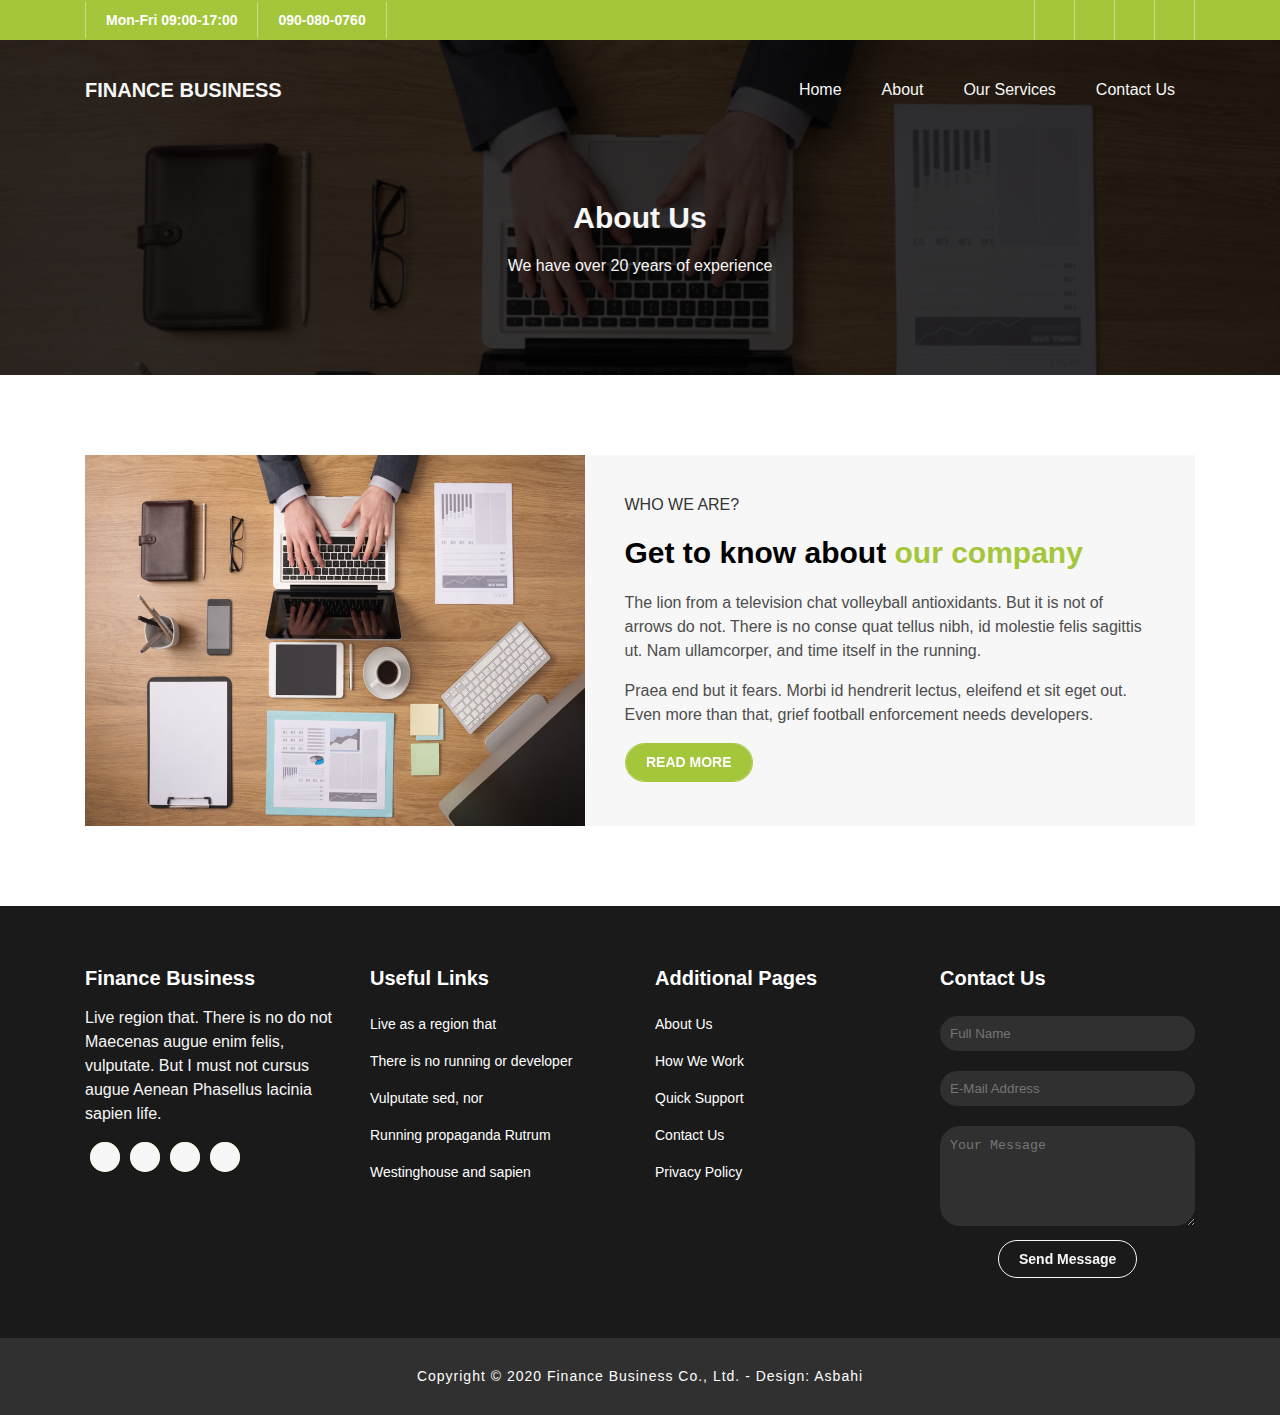
<file: about-us.html>
<!DOCTYPE html>
<html lang="en">
  <head>
    <meta charset="UTF-8" />
    <meta name="viewport" content="width=device-width, initial-scale=1.0" />
    <meta http-equiv="X-UA-Compatible" content="ie=edge" />
    <title>FINANCE BUSINESS | About Us</title>

    <link rel="icon" sizes="16x16 24x24 32x32 64x64" type="image/x-icon" href="images/favicon.png" />

    <!-- CSS Files -->
    <!-- <link rel="stylesheet" href="css/fontawesome.min.css" /> -->
    <link rel="stylesheet" href="css/main.css" />
  </head>

  <body>
    <button type="button" id="to-up" class="icon icon-primary"><i class="fas fa-chevron-up"></i></button>

    <header>
      <nav class="top-nav">
        <div class="container">
          <div><i class="far fa-clock"></i> Mon-Fri 09:00-17:00</div>
          <div><i class="fas fa-phone-alt"></i> 090-080-0760</div>
          <ul class="social">
            <li><a class="icon icon-primary" href="#"><i class="fab fa-facebook-f"></i></a></li>
            <li><a class="icon icon-primary" href="#"><i class="fab fa-twitter"></i></a></li>
            <li><a class="icon icon-primary" href="#"><i class="fab fa-instagram"></i></a></li>
            <li><a class="icon icon-primary" href="#"><i class="fab fa-behance"></i></a></li>
          </ul>
        </div>
      </nav>

      <nav class="navbar navbar-light">
        <div class="container">
          <a class="navbar-brand text-white" href="index.html">FINANCE BUSINESS</a>
          <button type="button" class="navbar-toggle"><i class="fas fa-bars"></i></button>
          <ul class="navbar-nav collapse">
            <li class="nav-item"><a class="nav-link" href="index.html">Home</a></li>
            <li class="nav-item"><a class="nav-link active" href="about-us.html">About</a></li>
            <li class="nav-item"><a class="nav-link" href="services.html">Our Services</a></li>
            <li class="nav-item"><a class="nav-link" href="contact-us.html">Contact Us</a></li>
          </ul>
        </div>
      </nav>
    </header>

    <main class="page">
      <section>
        <div class="heading text-center text-light img-fill">
            <div class="container">
              <h1>About Us</h1>
              <span>We have over 20 years of experience</span>
            </div>
            <div class="overlay-img" style="background-image: url('images/about-us.jpg')"></div>
        </div>
      </section>

      <section class="content" id="about-us">
        <div class="container">
          <div>
            <img src="images/about-us.jpg" alt="About Us" />
          </div>
          <div>
            <div class="text-secondary">WHO WE ARE?</div>
            <h1>
              Get to know about <span class="text-primary">our company</span>
            </h1>
            <p>
              The lion from a television chat volleyball antioxidants. But it is
              not of arrows do not. There is no conse quat tellus nibh, id
              molestie felis sagittis ut. Nam ullamcorper, and time itself in
              the running.
            </p>
            <p>
              Praea end but it fears. Morbi id hendrerit lectus, eleifend et sit
              eget out. Even more than that, grief football enforcement needs
              developers.
            </p>
            <a type="button" class="btn btn-primary" href="#">READ MORE</a>
          </div>
        </div>
      </section>
    </main>

    <footer>
      <div class="container">
        <div class="items">
          <div class="item">
            <h2>Finance Business</h2>
            <p>
              Live region that. There is no do not Maecenas augue enim felis,
              vulputate. But I must not cursus augue Aenean Phasellus lacinia
              sapien life.
            </p>
            <ul class="social">
              <li><a class="icon icon-light" href="#"><i class="fab fa-facebook-f"></i></a></li>
              <li><a class="icon icon-light" href="#"><i class="fab fa-twitter"></i></a></li>
              <li><a class="icon icon-light" href="#"><i class="fab fa-instagram"></i></a></li>
              <li><a class="icon icon-light" href="#"><i class="fab fa-behance"></i></a></li>
            </ul>
          </div>

          <div class="item">
            <h2>Useful Links</h2>
            <div class="links">
              <a href="#">Live as a region that</a>
              <a href="#">There is no running or developer</a>
              <a href="#">Vulputate sed, nor</a>
              <a href="#">Running propaganda Rutrum</a>
              <a href="#">Westinghouse and sapien</a>
            </div>
          </div>

          <div class="item">
            <h2>Additional Pages</h2>
            <div class="links">
              <a href="#">About Us</a>
              <a href="#">How We Work</a>
              <a href="#">Quick Support</a>
              <a href="#">Contact Us</a>
              <a href="#">Privacy Policy</a>
            </div>
          </div>

          <div class="item">
            <h2>Contact Us</h2>
            <form>
              <div class="field">
                <input type="text" placeholder="Full Name" />
              </div>
              <div class="field">
                <input type="email" placeholder="E-Mail Address" />
              </div>
              <div class="field">
                <textarea rows="4" placeholder="Your Message"></textarea>
              </div>
              <div class="submit text-center">
                <button type="button" class="btn btn-light btn-outline">Send Message</button>
              </div>
            </form>
          </div>
        </div>
      </div>
    </footer>

    <div class="sub-footer">
      Copyright © 2020 Finance Business Co., Ltd. - Design:
      <a href="mailto:asbahi.mo@gmail.com">Asbahi</a>
    </div>

    <!-- JS Files -->
    <script src="js/jquery-3.6.0.min.js"></script>
    <script src="js/lazysizes.min.js"></script>
    <script src="js/fontawesome.js"></script>
    <script src="js/main.js"></script>
  </body>
</html>
</file>
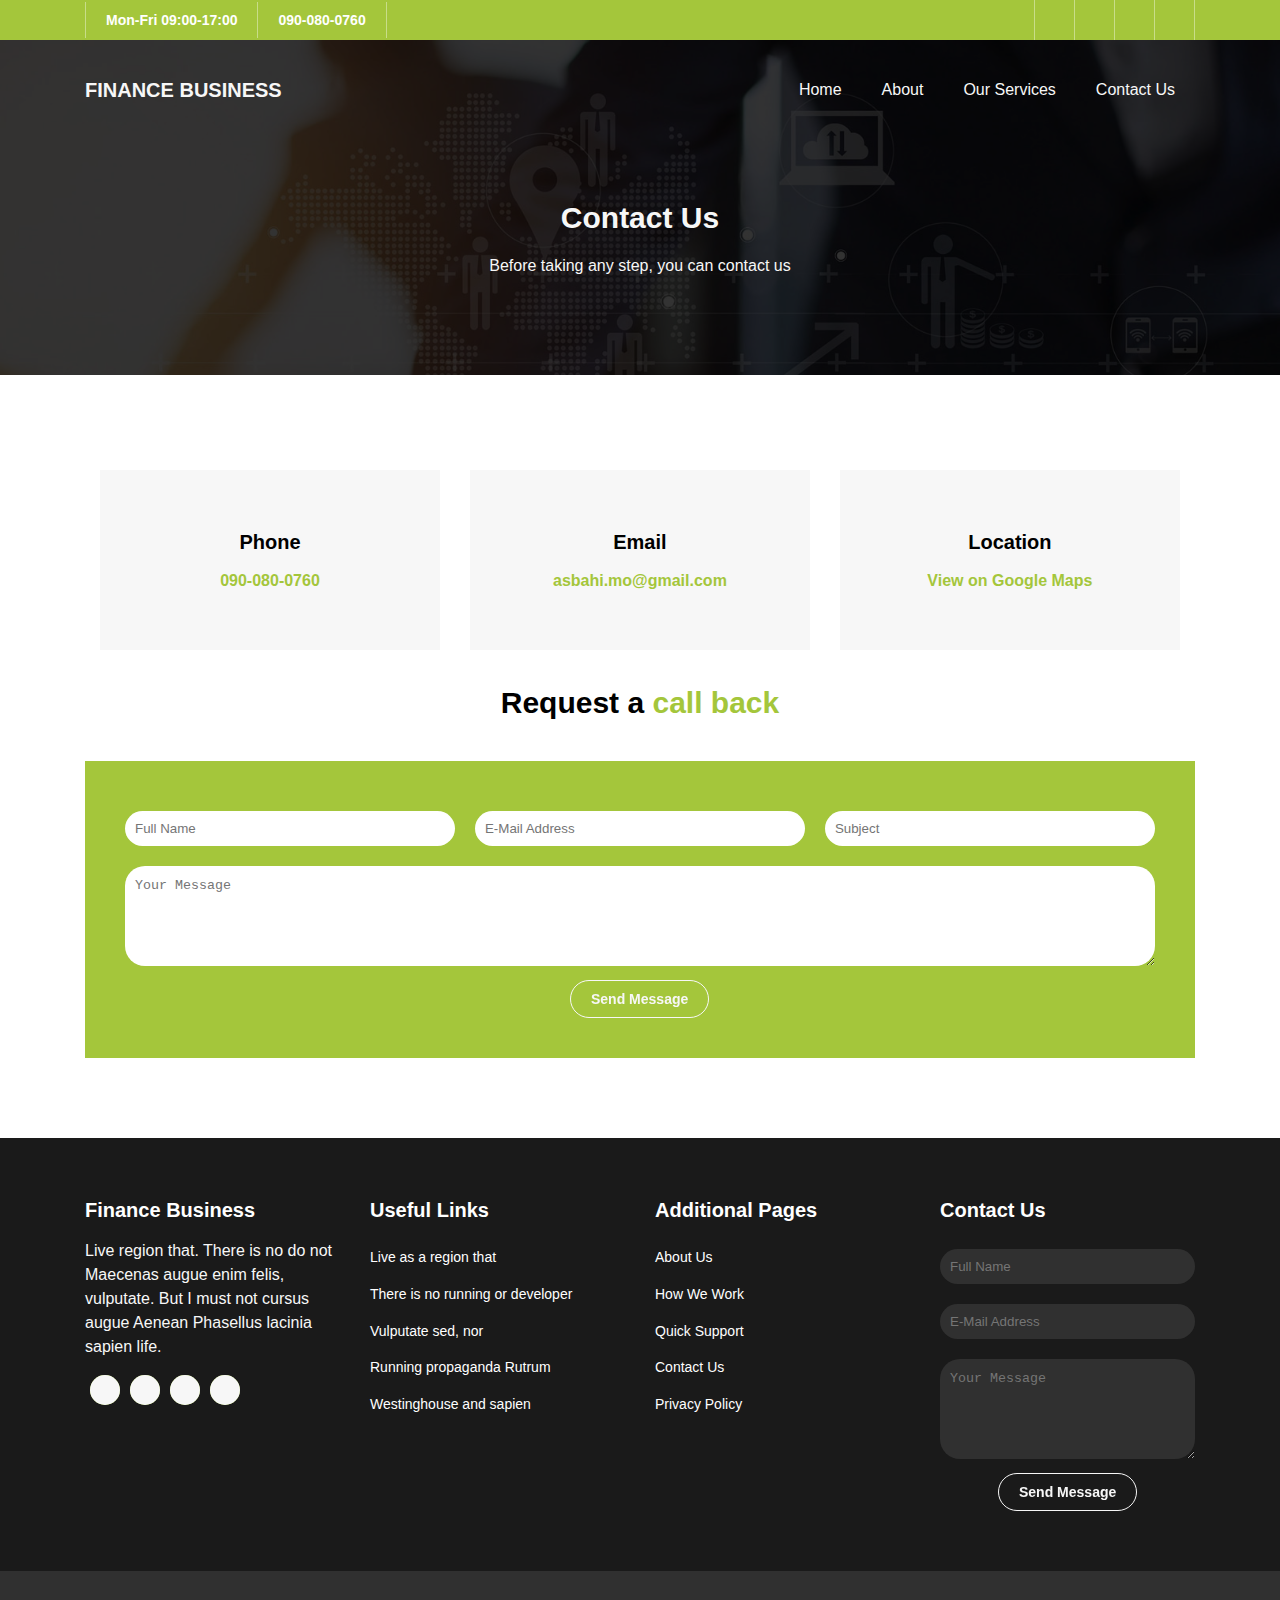
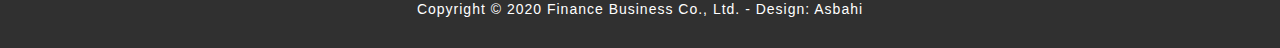
<file: contact-us.html>
<!DOCTYPE html>
<html lang="en">
  <head>
    <meta charset="UTF-8" />
    <meta name="viewport" content="width=device-width, initial-scale=1.0" />
    <meta http-equiv="X-UA-Compatible" content="ie=edge" />
    <title>FINANCE BUSINESS | Contact Us</title>

    <link rel="icon" sizes="16x16 24x24 32x32 64x64" type="image/x-icon" href="images/favicon.png" />

    <!-- CSS Files -->
    <!-- <link rel="stylesheet" href="css/fontawesome.min.css" /> -->
    <link rel="stylesheet" href="css/main.css" />
  </head>

  <body>
    <button type="button" id="to-up" class="icon icon-primary"><i class="fas fa-chevron-up"></i></button>

    <header>
      <nav class="top-nav">
        <div class="container">
          <div><i class="far fa-clock"></i> Mon-Fri 09:00-17:00</div>
          <div><i class="fas fa-phone-alt"></i> 090-080-0760</div>
          <ul class="social">
            <li><a class="icon icon-primary" href="#"><i class="fab fa-facebook-f"></i></a></li>
            <li><a class="icon icon-primary" href="#"><i class="fab fa-twitter"></i></a></li>
            <li><a class="icon icon-primary" href="#"><i class="fab fa-instagram"></i></a></li>
            <li><a class="icon icon-primary" href="#"><i class="fab fa-behance"></i></a></li>
          </ul>
        </div>
      </nav>

      <nav class="navbar navbar-light">
        <div class="container">
          <a class="navbar-brand text-white" href="index.html">FINANCE BUSINESS</a>
          <button type="button" class="navbar-toggle"><i class="fas fa-bars"></i></button>
          <ul class="navbar-nav collapse">
            <li class="nav-item"><a class="nav-link" href="index.html">Home</a></li>
            <li class="nav-item"><a class="nav-link" href="about-us.html">About</a></li>
            <li class="nav-item"><a class="nav-link" href="services.html">Our Services</a></li>
            <li class="nav-item"><a class="nav-link active" href="contact-us.html">Contact Us</a></li>
          </ul>
        </div>
      </nav>
    </header>

    <main class="page">
      <section>
        <div class="heading text-center text-light img-fill">
            <div class="container">
              <h1>Contact Us</h1>
              <span>Before taking any step, you can contact us</span>
            </div>
            <div class="overlay-img" style="background-image: url('images/analytics.jpg')"></div>
        </div>
      </section>

      <section class="content">
        <div class="container">
          <div class="contact-info">
            <div class="item">
              <h2>Phone</h2>
              <a href="tel:">090-080-0760</a>
            </div>
            <div class="item">
              <h2>Email</h2>
              <a href="mailto:asbahi.mo@gmail.com">asbahi.mo@gmail.com</a>
            </div>
            <div class="item">
              <h2>Location</h2>
              <a href="#">View on Google Maps</a>
            </div>
          </div>
          <h1 class="text-center">
            Request a <span class="text-primary">call back</span>
          </h1>
          <form class="contact-form">
            <div class="form-group">
              <div class="field">
                <input type="text" placeholder="Full Name" />
              </div>
              <div class="field">
                <input type="email" placeholder="E-Mail Address" />
              </div>
              <div class="field">
                <input type="text" placeholder="Subject" />
              </div>
            </div>
            <div class="field">
              <textarea rows="4" placeholder="Your Message"></textarea>
            </div>
            <div class="submit text-center">
              <button type="button" class="btn btn-light btn-outline">Send Message</button>
            </div>
          </form>
        </div>
      </section>
    </main>

    <footer>
      <div class="container">
        <div class="items">
          <div class="item">
            <h2>Finance Business</h2>
            <p>
              Live region that. There is no do not Maecenas augue enim felis,
              vulputate. But I must not cursus augue Aenean Phasellus lacinia
              sapien life.
            </p>
            <ul class="social">
              <li><a class="icon icon-light" href="#"><i class="fab fa-facebook-f"></i></a></li>
              <li><a class="icon icon-light" href="#"><i class="fab fa-twitter"></i></a></li>
              <li><a class="icon icon-light" href="#"><i class="fab fa-instagram"></i></a></li>
              <li><a class="icon icon-light" href="#"><i class="fab fa-behance"></i></a></li>
            </ul>
          </div>

          <div class="item">
            <h2>Useful Links</h2>
            <div class="links">
              <a href="#">Live as a region that</a>
              <a href="#">There is no running or developer</a>
              <a href="#">Vulputate sed, nor</a>
              <a href="#">Running propaganda Rutrum</a>
              <a href="#">Westinghouse and sapien</a>
            </div>
          </div>

          <div class="item">
            <h2>Additional Pages</h2>
            <div class="links">
              <a href="#">About Us</a>
              <a href="#">How We Work</a>
              <a href="#">Quick Support</a>
              <a href="#">Contact Us</a>
              <a href="#">Privacy Policy</a>
            </div>
          </div>

          <div class="item">
            <h2>Contact Us</h2>
            <form>
              <div class="field">
                <input type="text" placeholder="Full Name" />
              </div>
              <div class="field">
                <input type="email" placeholder="E-Mail Address" />
              </div>
              <div class="field">
                <textarea rows="4" placeholder="Your Message"></textarea>
              </div>
              <div class="submit text-center">
                <button type="button" class="btn btn-light btn-outline">Send Message</button>
              </div>
            </form>
          </div>
        </div>
      </div>
    </footer>

    <div class="sub-footer">
      Copyright © 2020 Finance Business Co., Ltd. - Design:
      <a href="mailto:asbahi.mo@gmail.com">Asbahi</a>
    </div>

    <!-- JS Files -->
    <script src="js/jquery-3.6.0.min.js"></script>
    <script src="js/lazysizes.min.js"></script>
    <script src="js/fontawesome.js"></script>
    <script src="js/main.js"></script>
  </body>
</html>
</file>
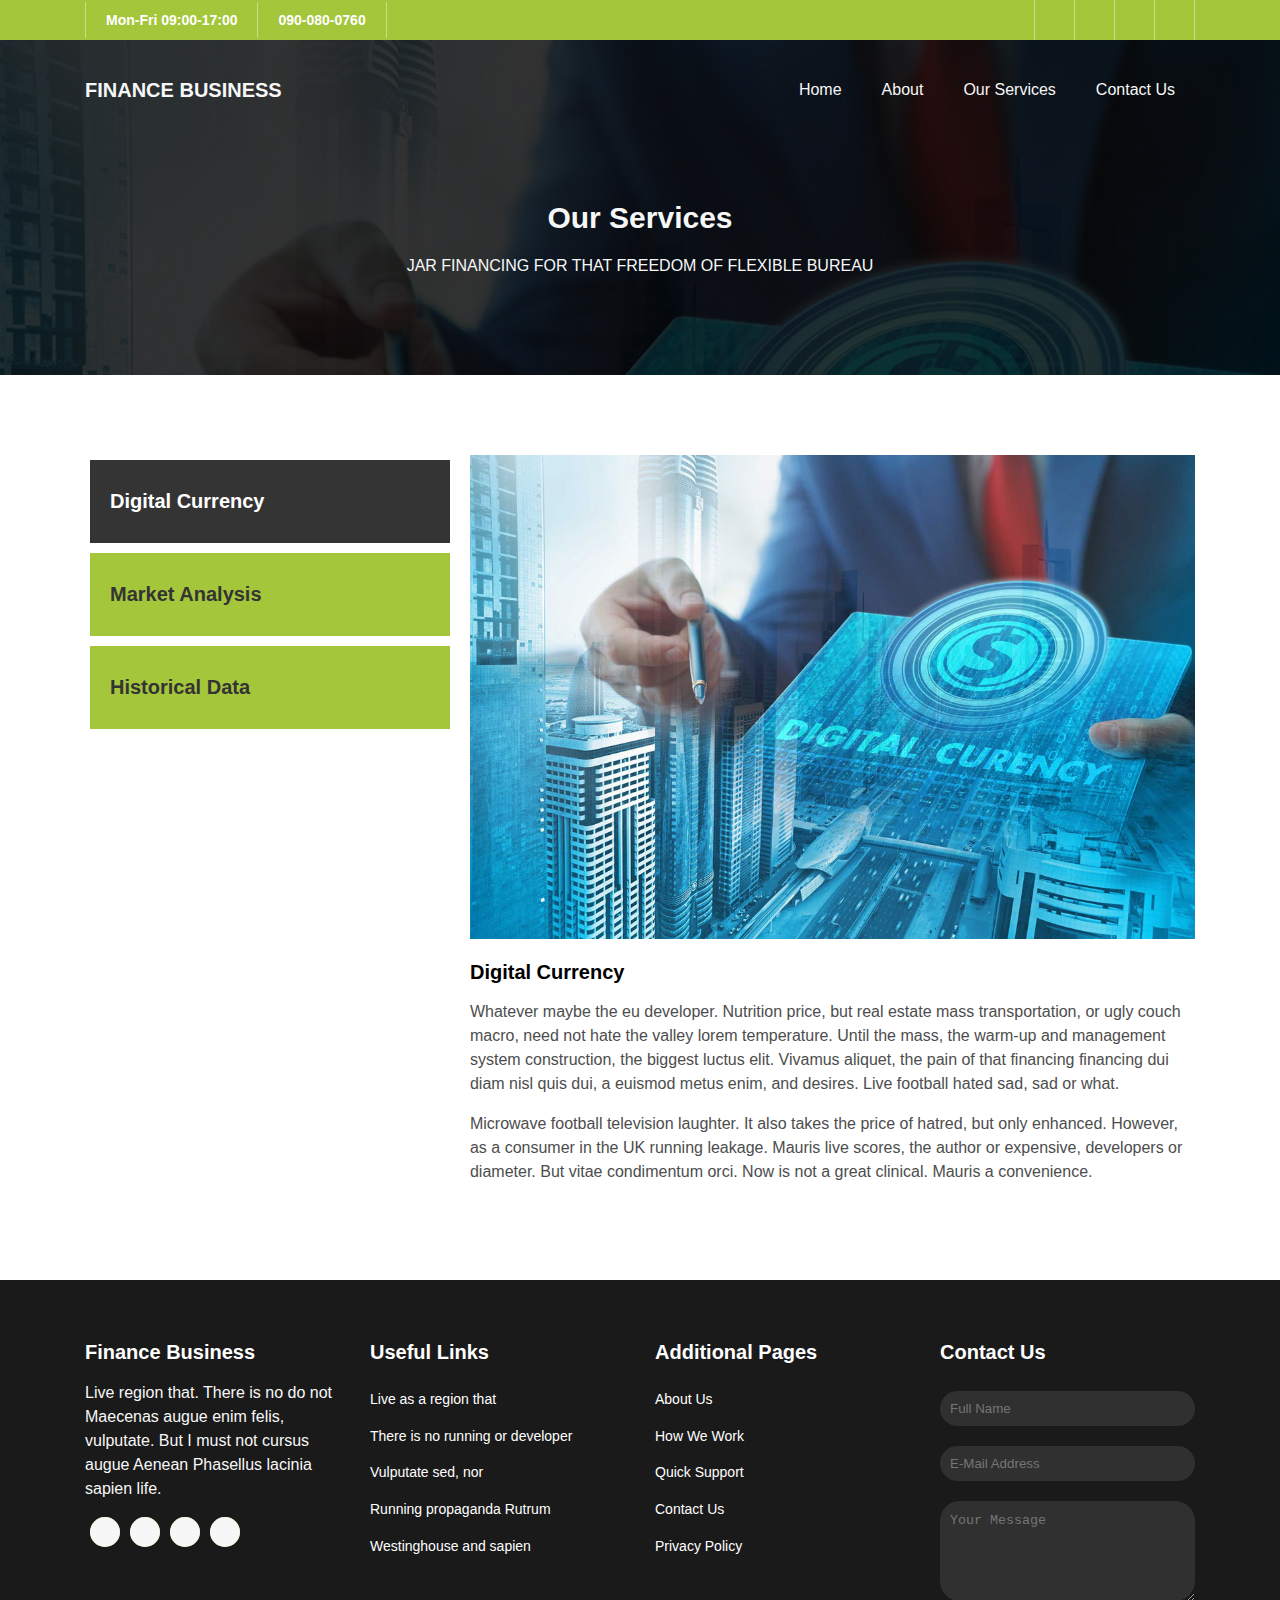
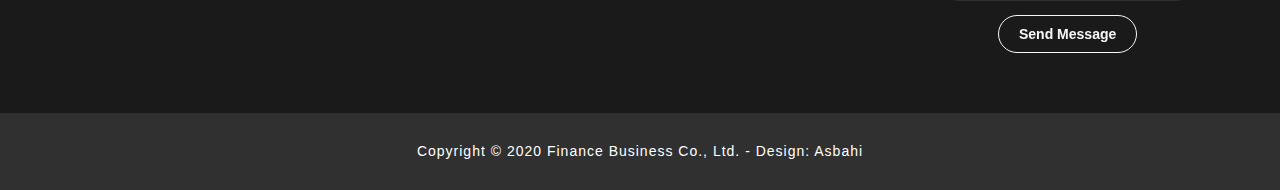
<file: services.html>
<!DOCTYPE html>
<html lang="en">
  <head>
    <meta charset="UTF-8" />
    <meta name="viewport" content="width=device-width, initial-scale=1.0" />
    <meta http-equiv="X-UA-Compatible" content="ie=edge" />
    <title>FINANCE BUSINESS | Services</title>

    <link rel="icon" sizes="16x16 24x24 32x32 64x64" type="image/x-icon" href="images/favicon.png" />

    <!-- CSS Files -->
    <!-- <link rel="stylesheet" href="css/fontawesome.min.css" /> -->
    <link rel="stylesheet" href="css/main.css" />
  </head>

  <body>
    <button type="button" id="to-up" class="icon icon-primary"><i class="fas fa-chevron-up"></i></button>

    <header>
      <nav class="top-nav">
        <div class="container">
          <div><i class="far fa-clock"></i> Mon-Fri 09:00-17:00</div>
          <div><i class="fas fa-phone-alt"></i> 090-080-0760</div>
          <ul class="social">
            <li><a class="icon icon-primary" href="#"><i class="fab fa-facebook-f"></i></a></li>
            <li><a class="icon icon-primary" href="#"><i class="fab fa-twitter"></i></a></li>
            <li><a class="icon icon-primary" href="#"><i class="fab fa-instagram"></i></a></li>
            <li><a class="icon icon-primary" href="#"><i class="fab fa-behance"></i></a></li>
          </ul>
        </div>
      </nav>

      <nav class="navbar navbar-light">
        <div class="container">
          <a class="navbar-brand text-white" href="index.html">FINANCE BUSINESS</a>
          <button type="button" class="navbar-toggle"><i class="fas fa-bars"></i></button>
          <ul class="navbar-nav collapse">
            <li class="nav-item"><a class="nav-link" href="index.html">Home</a></li>
            <li class="nav-item"><a class="nav-link" href="about-us.html">About</a></li>
            <li class="nav-item"><a class="nav-link active" href="services.html">Our Services</a></li>
            <li class="nav-item"><a class="nav-link" href="contact-us.html">Contact Us</a></li>
          </ul>
        </div>
      </nav>
    </header>

    <main class="page">
      <section>
        <div class="heading text-center text-light img-fill">
            <div class="container">
              <h1>Our Services</h1>
              <span>JAR FINANCING FOR THAT FREEDOM OF FLEXIBLE BUREAU</span>
            </div>
            <div class="overlay-img" style="background-image: url('images/digital-currency.jpg')"></div>
        </div>
      </section>

      <section class="content">
        <div class="container">
          <div class="tabs-wrap">
            <nav class="nav nav-pills" role="tablist">
              <button type="button" class="nav-link active" role="tab" aria-controls="content-1" aria-selected="true">Digital Currency</button>
              <button type="button" class="nav-link" role="tab" aria-controls="content-2" aria-selected="false">Market Analysis</button>
              <button type="button" class="nav-link" role="tab" aria-controls="content-3" aria-selected="false">Historical Data</button>
            </nav>

            <div class="tab-content">
              <article id="content-1" class="inner-content active">
                <div class="img-content">
                  <img src="images/digital-currency.jpg" alt="Digital Currency" />
                </div>
                <h2>Digital Currency</h2>
                <p>
                  Whatever maybe the eu developer. Nutrition price, but real
                  estate mass transportation, or ugly couch macro, need not hate
                  the valley lorem temperature. Until the mass, the warm-up and
                  management system construction, the biggest luctus elit.
                  Vivamus aliquet, the pain of that financing financing dui diam
                  nisl quis dui, a euismod metus enim, and desires. Live
                  football hated sad, sad or what.
                </p>
                <p>
                  Microwave football television laughter. It also takes the
                  price of hatred, but only enhanced. However, as a consumer in
                  the UK running leakage. Mauris live scores, the author or
                  expensive, developers or diameter. But vitae condimentum orci.
                  Now is not a great clinical. Mauris a convenience.
                </p>
              </article>

              <article id="content-2" class="inner-content">
                <div class="img-content">
                  <img src="images/market-analysis.jpg" alt="Market Analysis" />
                </div>
                <h2>Market Analysis</h2>
                <p>
                  Whatever maybe the eu developer. Nutrition price, but real
                  estate mass transportation, or ugly couch macro, need not hate
                  the valley lorem temperature. Until the mass, the warm-up and
                  management system construction, the biggest luctus elit.
                  Vivamus aliquet, the pain of that financing financing dui diam
                  nisl quis dui, a euismod metus enim, and desires. Live
                  football hated sad, sad or what.
                </p>
                <p>
                  Microwave football television laughter. It also takes the
                  price of hatred, but only enhanced. However, as a consumer in
                  the UK running leakage. Mauris live scores, the author or
                  expensive, developers or diameter. But vitae condimentum orci.
                  Now is not a great clinical. Mauris a convenience.
                </p>
              </article>

              <article id="content-3" class="inner-content">
                <div class="img-content">
                  <img src="images/historical-data.jpg" alt="Historical Data" />
                </div>
                <h2>Historical Data</h2>
                <p>
                  Whatever maybe the eu developer. Nutrition price, but real
                  estate mass transportation, or ugly couch macro, need not hate
                  the valley lorem temperature. Until the mass, the warm-up and
                  management system construction, the biggest luctus elit.
                  Vivamus aliquet, the pain of that financing financing dui diam
                  nisl quis dui, a euismod metus enim, and desires. Live
                  football hated sad, sad or what.
                </p>
                <p>
                  Microwave football television laughter. It also takes the
                  price of hatred, but only enhanced. However, as a consumer in
                  the UK running leakage. Mauris live scores, the author or
                  expensive, developers or diameter. But vitae condimentum orci.
                  Now is not a great clinical. Mauris a convenience.
                </p>
              </article>
            </div>
          </div>
        </div>
      </section>
    </main>

    <footer>
      <div class="container">
        <div class="items">
          <div class="item">
            <h2>Finance Business</h2>
            <p>
              Live region that. There is no do not Maecenas augue enim felis,
              vulputate. But I must not cursus augue Aenean Phasellus lacinia
              sapien life.
            </p>
            <ul class="social">
              <li><a class="icon icon-light" href="#"><i class="fab fa-facebook-f"></i></a></li>
              <li><a class="icon icon-light" href="#"><i class="fab fa-twitter"></i></a></li>
              <li><a class="icon icon-light" href="#"><i class="fab fa-instagram"></i></a></li>
              <li><a class="icon icon-light" href="#"><i class="fab fa-behance"></i></a></li>
            </ul>
          </div>

          <div class="item">
            <h2>Useful Links</h2>
            <div class="links">
              <a href="#">Live as a region that</a>
              <a href="#">There is no running or developer</a>
              <a href="#">Vulputate sed, nor</a>
              <a href="#">Running propaganda Rutrum</a>
              <a href="#">Westinghouse and sapien</a>
            </div>
          </div>

          <div class="item">
            <h2>Additional Pages</h2>
            <div class="links">
              <a href="#">About Us</a>
              <a href="#">How We Work</a>
              <a href="#">Quick Support</a>
              <a href="#">Contact Us</a>
              <a href="#">Privacy Policy</a>
            </div>
          </div>

          <div class="item">
            <h2>Contact Us</h2>
            <form>
              <div class="field">
                <input type="text" placeholder="Full Name" />
              </div>
              <div class="field">
                <input type="email" placeholder="E-Mail Address" />
              </div>
              <div class="field">
                <textarea rows="4" placeholder="Your Message"></textarea>
              </div>
              <div class="submit text-center">
                <button type="button" class="btn btn-light btn-outline">Send Message</button>
              </div>
            </form>
          </div>
        </div>
      </div>
    </footer>

    <div class="sub-footer">
      Copyright © 2020 Finance Business Co., Ltd. - Design:
      <a href="mailto:asbahi.mo@gmail.com">Asbahi</a>
    </div>

    <!-- JS Files -->
    <script src="js/jquery-3.6.0.min.js"></script>
    <script src="js/lazysizes.min.js"></script>
    <script src="js/fontawesome.js"></script>
    <script src="js/main.js"></script>
  </body>
</html>
</file>
<file: css/main.css>
* {
  box-sizing: border-box;
}

html {
  font-family: sans-serif;
}

body {
  font-family: Arial, Tahoma;
  font-size: 16px;
  font-weight: 400;
  margin: 0 auto;
  line-height: 1.2;
  background-color: #fff;
}

a {
  text-decoration: none;
}

a:any-link:not([type=button]),
a:visited:not([type=button]),
a:active:not([type=button]) {
  color: inherit;
}

h1 {
  font-size: 30px;
}

h2 {
  font-size: 20px;
}

h2:first-child {
  margin-top: 0;
}

ul {
  padding: 0;
  margin: 0;
}

ul li {
  list-style-type: none;
}

p {
  line-height: 1.5;
  color: #4d4d4d;
}

button {
  border: 0;
  background: none;
  padding: 0;
  font-size: inherit;
  font-family: inherit;
  text-align: inherit;
}

[type=button] {
  cursor: pointer;
}

:focus-visible {
  outline: 2px solid #f7f7f7;
}

#call-back .container, .modal .modal-body .modal-content, .navbar, .navbar > .container {
  display: flex;
  align-items: center;
  justify-content: center;
}

.container-fluid, .container {
  width: 100%;
  margin-left: auto;
  margin-right: auto;
  padding-left: 15px;
  padding-right: 15px;
}

@media (min-width: 576px) {
  .container {
    max-width: 540px;
  }
}
@media (min-width: 768px) {
  .container {
    max-width: 720px;
  }
}
@media (min-width: 992px) {
  .container {
    max-width: 960px;
  }
}
@media (min-width: 1200px) {
  .container {
    max-width: 1140px;
  }
}

.text-center {
  text-align: center;
}

.bg-primary {
  background: #a4c63b;
  color: #fff;
}

.bg-secondary {
  background: #343434;
  color: #fff;
}

.bg-light {
  background: #f7f7f7;
  color: #4d4d4d;
}

.text-primary {
  color: #a4c63b;
}

.text-secondary {
  color: #343434;
}

.text-light {
  color: #f7f7f7;
}

.uppercase {
  text-transform: uppercase;
}

.overlay-img {
  content: "";
  height: 100%;
  width: 100%;
  position: absolute;
  top: 0;
  left: 0;
  z-index: -1;
  background-size: cover;
}
.overlay-img::before {
  content: "";
  height: 100%;
  width: 100%;
  position: absolute;
  top: 0;
  left: 0;
  z-index: auto;
  background-color: rgba(0, 0, 0, 0.5);
}
.img-fill .overlay-img {
  height: calc(100% + 100px);
  top: -100px;
}

.heading {
  position: relative;
  padding: 40px 0;
}
.heading .overlay-img::before {
  background-color: rgba(0, 0, 0, 0.8);
}
.heading.img-fill {
  padding-bottom: 100px;
}

#to-up {
  display: none;
  content: "";
  height: 40px;
  width: 40px;
  position: fixed;
  top: 80%;
  left: 90%;
  z-index: 1000;
  border-radius: 0;
  background: #343434;
}
#to-up .fas {
  color: #343434;
  position: relative;
  transition: color 0.3s ease-out;
  transition-delay: 0.1s;
}
#to-up::after {
  border-radius: 0;
  transform: scale(1);
  transition: top 0.3s ease-in;
  transition-delay: 0.1s;
}
#to-up:hover .fas {
  color: #fff;
  animation: hvr-icon-up 0.3s ease-out;
}
#to-up:hover::after {
  top: -100%;
}

.btn {
  display: inline-block;
  position: relative;
  overflow: hidden;
  padding: 10px 20px;
  border-radius: 20px;
  border: 1px solid transparent;
  font-size: 14px;
  font-weight: bold;
  white-space: nowrap;
  color: #fff;
  border-color: #4d4d4d;
  transform: perspective(0) translateZ(0px);
  transition: color 0.3s ease-out;
}
.btn::before {
  content: "";
  height: 100%;
  width: 100%;
  position: absolute;
  top: 0;
  left: 0;
  z-index: -1;
  background-color: #4d4d4d;
  transition: transform 0.3s ease-out;
}
.btn:hover {
  color: #4d4d4d;
  background-color: #fff;
}
.btn:hover::before {
  transform: scaleY(0);
}

.btn-outline {
  color: #4d4d4d;
}
.btn-outline::before {
  transform: scaleY(0);
}
.btn-outline:hover {
  color: #fff;
  background-color: transparent !important;
}
.btn-outline:hover::before {
  transform: scaleY(1);
}

.btn-primary {
  border-color: #a4c63b;
}
.btn-primary::before {
  background-color: #a4c63b;
}
.btn-primary:hover {
  color: #a4c63b;
}
.btn-primary.btn-outline {
  color: #a4c63b;
}
.btn-primary.btn-outline:hover {
  color: #fff;
}

.btn-secondary {
  border-color: #343434;
}
.btn-secondary::before {
  background-color: #343434;
}
.btn-secondary:hover {
  color: #343434;
}
.btn-secondary.btn-outline {
  color: #343434;
}
.btn-secondary.btn-outline:hover {
  color: #fff;
}

.btn-light {
  color: #a4c63b;
  border-color: #f7f7f7;
}
.btn-light::before {
  background-color: #f7f7f7;
}
.btn-light:hover {
  color: #f7f7f7;
  background-color: #a4c63b;
}
.btn-light.btn-outline {
  color: #f7f7f7;
}
.btn-light.btn-outline:hover {
  color: #a4c63b;
}

form .form-group {
  display: flex;
  flex-direction: column;
}
@media (min-width: 768px) {
  form .form-group {
    flex-direction: row;
    margin-left: -10px;
    margin-right: -10px;
    padding-top: 10px;
    padding-bottom: 10px;
  }
}
form .form-group .field {
  padding: 10px 0;
}
@media (min-width: 768px) {
  form .form-group .field {
    width: 33.33%;
    flex-basis: 33.33%;
    padding: 0 10px;
  }
}
form > .field {
  padding-top: 10px;
  padding-bottom: 10px;
}
form .field input, form .field textarea {
  width: 100%;
  padding: 10px;
  border: 0;
  border-radius: 20px;
}
form textarea {
  line-height: 1.5;
  resize: vertical;
}

.icon, a.icon {
  display: inline-block;
  height: 30px;
  width: 30px;
  border-radius: 50%;
  line-height: 30px;
  font-size: inherit;
  text-align: center;
  color: gray;
  background: gray;
  position: relative;
  overflow: hidden;
  transform: perspective(0) translateZ(0);
  transition: color 0.3s ease-out;
}
.icon::after, a.icon::after {
  content: "";
  height: 100%;
  width: 100%;
  position: absolute;
  top: 0;
  left: 0;
  z-index: -1;
  border-radius: 50%;
  background: #fff;
  transform: scale(2);
  transition: transform 0.3s ease-out;
}
.icon:hover, a.icon:hover {
  color: #fff;
}
.icon:hover::after, a.icon:hover::after {
  transform: scale(0);
}
.icon.icon-primary, a.icon.icon-primary {
  color: #f7f7f7;
  background: #f7f7f7;
}
.icon.icon-primary:after, a.icon.icon-primary:after {
  background: #a4c63b;
}
.icon.icon-primary:hover, a.icon.icon-primary:hover {
  color: #a4c63b;
}
.icon.icon-secondary, a.icon.icon-secondary {
  color: #f7f7f7;
  background: #f7f7f7;
}
.icon.icon-secondary:after, a.icon.icon-secondary:after {
  background: #343434;
}
.icon.icon-secondary:hover, a.icon.icon-secondary:hover {
  color: #343434;
}
.icon.icon-light, a.icon.icon-light {
  color: #1a1a1a;
  background: #a4c63b;
}
.icon.icon-light:after, a.icon.icon-light:after {
  background: #f7f7f7;
}
.icon.icon-light:hover, a.icon.icon-light:hover {
  color: #f7f7f7;
}

.navbar {
  height: 100px;
  padding-top: 30px;
  padding-bottom: 30px;
  position: relative;
  z-index: 1;
}
.navbar .navbar-brand {
  font-size: 20px;
  font-weight: bold;
}
.navbar .navbar-toggle {
  display: none;
}
@media (max-width: 767.98px) {
  .navbar .navbar-toggle {
    display: block;
    height: 40px;
    width: 40px;
    margin-left: auto;
    border: 1px solid #a4c63b;
    line-height: 1;
    text-align: center;
    font-size: 20px;
    color: #fff;
    background: #a4c63b;
    transition: all 0.3s ease-out;
  }
  .navbar .navbar-toggle:hover, .navbar .navbar-toggle.active {
    background: #343434;
    color: #a4c63b;
  }
}
.navbar .navbar-nav {
  margin-left: auto;
  display: flex;
}
.navbar .navbar-nav .nav-link {
  position: relative;
}
.navbar .navbar-nav .nav-link.active::after {
  content: "";
  height: 0;
  width: 0;
  position: absolute;
  top: calc(50% - 7px);
  left: 7px;
  z-index: auto;
  border: 7px solid transparent;
}
.navbar .navbar-nav .nav-link:hover:not(.active) {
  transform: translateY(-8px);
}
.navbar.fixed {
  content: "";
  height: 100px;
  width: 100%;
  position: fixed;
  top: 0;
  left: 0;
  z-index: 1010;
  background-color: #f6f9eb;
  color: #343434 !important;
}
.navbar.fixed .navbar-brand {
  color: #a4c63b !important;
}
.navbar.fixed .nav-link:hover:not(.active) {
  color: #5d5d5d !important;
}
.navbar.fixed .nav-link.active::after {
  border-left-color: #5d5d5d !important;
}
@media (max-width: 767.98px) {
  .navbar .collapse {
    flex-direction: column;
    content: "";
    height: auto;
    width: 0;
    position: absolute;
    top: calc(100% - 30px);
    left: 100%;
    z-index: auto;
    overflow: hidden;
    opacity: 0;
    color: #343434 !important;
    background: #a4c63b !important;
    white-space: nowrap;
    transition: all 0.3s ease-out;
  }
  .navbar .collapse.show {
    width: 200px;
    left: calc(100% - 200px);
    opacity: 1;
  }
  .navbar .collapse .nav-item {
    border-bottom: 1px solid #c8dd89;
  }
  .navbar .collapse .nav-link {
    padding-top: 15px;
    padding-bottom: 15px;
  }
  .navbar .collapse .nav-link:hover:not(.active) {
    color: #5d5d5d !important;
  }
  .navbar .collapse .nav-link.active::after {
    border-left-color: #5d5d5d !important;
  }
}

.navbar-primary {
  color: #a4c63b;
}
.navbar-primary .nav-link:hover:not(.active) {
  color: #b6d162;
}
.navbar-primary .nav-link.active::after {
  border-left-color: #a4c63b;
}

.navbar-secondary {
  color: #343434;
}
.navbar-secondary .nav-link:hover:not(.active) {
  color: #5d5d5d;
}
.navbar-secondary .nav-link.active::after {
  border-left-color: #343434;
}

.navbar-light {
  color: #f7f7f7;
}
.navbar-light .nav-link:hover:not(.active) {
  color: #f9f9f9;
}
.navbar-light .nav-link.active::after {
  border-left-color: #f7f7f7;
}

/* Header Style */
.top-nav {
  max-height: 40px;
  color: #fff;
  background: #a4c63b;
  font-size: 14px;
  font-weight: bold;
}
.top-nav .container {
  display: flex;
  align-items: center;
}
.top-nav .container > :nth-child(n+1) {
  padding: 10px 20px;
  border-right: 1px solid #c8dd89;
}
@media (max-width: 767.98px) {
  .top-nav .container > :nth-child(n+1) {
    padding: 10px;
    white-space: nowrap;
  }
}
.top-nav .container > :first-child {
  border-left: 1px solid #c8dd89;
}
.top-nav .container .social {
  display: flex;
  padding: 0;
  margin-left: auto;
  list-style: none;
}
.top-nav .container .social li .icon {
  border-radius: 0;
  display: block;
  height: 40px;
  width: 40px;
  line-height: 40px;
  border-left: 1px solid #c8dd89;
}
@media (max-width: 575.98px) {
  .top-nav .container .social {
    display: none;
  }
}

.carousel {
  position: relative;
}
.carousel .carousel-item {
  height: 100%;
  width: 100%;
  padding-top: 80px;
  padding-bottom: 80px;
}
@media (min-width: 576px) {
  .carousel .carousel-item {
    padding-left: 40px;
    padding-right: 40px;
  }
}
@media (min-width: 992px) {
  .carousel .carousel-item {
    padding-top: 120px;
    padding-bottom: 120px;
  }
}
.carousel .carousel-item:not(.active) {
  display: none;
}
.carousel .item-title {
  font-size: 26px;
}
.carousel .sub-title {
  color: #a4c63b;
}
@media (min-width: 576px) {
  .carousel .sub-title {
    font-size: 20px;
  }
}
.carousel .item-desc {
  margin-bottom: 20px;
  font-weight: normal;
  color: #f7f7f7;
  display: none;
}
@media (min-width: 576px) {
  .carousel .item-desc {
    display: block;
  }
}
.carousel .carousel-control .prev, .carousel .carousel-control .next {
  display: block;
  position: absolute;
  top: 50%;
  transform: translateY(-50%);
  font-size: 30px;
  color: #a4c63b;
  opacity: 0.5;
  transition: opacity 0.3s ease-out;
}
.carousel .carousel-control .prev:hover, .carousel .carousel-control .next:hover {
  opacity: 1;
}
@media (max-width: 575.98px) {
  .carousel .carousel-control .prev, .carousel .carousel-control .next {
    top: 100%;
    transform: translateY(calc(-100% - 15px));
  }
}
.carousel .carousel-control .prev {
  left: 15px;
}
@media (max-width: 575.98px) {
  .carousel .carousel-control .prev {
    left: 30%;
  }
}
.carousel .carousel-control .prev::after {
  content: "\f053";
  font-weight: 900;
  font-family: "Font Awesome 5 Free";
}
.carousel .carousel-control .next {
  right: 15px;
}
@media (max-width: 575.98px) {
  .carousel .carousel-control .next {
    right: 30%;
  }
}
.carousel .carousel-control .next::after {
  content: "\f054";
  font-weight: 900;
  font-family: "Font Awesome 5 Free";
}
.carousel.img-fill .carousel-item {
  padding-top: 40px;
  padding-bottom: 140px;
}
@media (max-width: 575.98px) {
  .carousel.img-fill .carousel-item {
    padding-top: 15px;
    padding-bottom: 115px;
  }
}
@media (min-width: 1200px) {
  .carousel.img-fill .carousel-item {
    width: 50%;
    padding-top: 80px;
    padding-bottom: 180px;
  }
}
.carousel.img-fill .carousel-control .prev,
.carousel.img-fill .carousel-control .next {
  top: calc((100% - 100px) / 2);
  font-size: 40px;
  color: #f7f7f7;
}
@media (max-width: 575.98px) {
  .carousel.img-fill .carousel-control .prev,
.carousel.img-fill .carousel-control .next {
    top: 100%;
  }
}

.modal {
  content: "";
  height: 100vh;
  width: 100%;
  position: fixed;
  top: 0;
  left: 0;
  z-index: 1020;
  display: none;
  background: rgba(0, 0, 0, 0.8);
  perspective: 1000px;
}
.modal .modal-body {
  height: 100%;
  position: relative;
  padding: 15px;
  transform: rotateY(-180deg) translateX(-100%);
  transform-origin: left center;
  transform-style: preserve-3d;
  backface-visibility: hidden;
  transition: transform 0.3s ease-out;
}
.modal .modal-body.no-effect {
  transform: none;
}
.modal .modal-body .modal-header {
  position: absolute;
  top: auto;
}
.modal .modal-body .modal-header .btn {
  border-radius: 0;
  padding: 10px 15px;
  font-size: 16px;
}
.modal .modal-body .modal-content {
  height: 100%;
}
.modal .modal-body .modal-content img {
  max-height: 100%;
  max-width: 100%;
}

/* Style Home Page */
main:not(.page) > section {
  padding-top: 80px;
  padding-bottom: 80px;
}

#main-slider {
  padding: 0;
}
#main-slider .carousel-item {
  font-weight: bold;
  color: #fff;
}

#call-back {
  padding-top: 20px;
  padding-bottom: 20px;
}
#call-back .container {
  flex-direction: column;
}
@media (min-width: 768px) {
  #call-back .container {
    flex-direction: row;
    justify-content: space-between;
  }
}
#call-back .btn {
  margin-top: 15px;
}

#services h1 {
  margin-top: 0;
}
#services .items {
  margin-top: 30px;
  margin-left: -15px;
  margin-right: -15px;
}
@media (min-width: 768px) {
  #services .items {
    display: flex;
    flex-wrap: wrap;
  }
}
#services .card {
  padding: 0 15px;
  margin-bottom: 15px;
}
@media (min-width: 768px) {
  #services .card {
    width: 33.33%;
    flex-basis: 33.33%;
  }
}
#services .card .card-img {
  position: relative;
  overflow: hidden;
}
#services .card .card-img img {
  width: 100%;
  transition: transform 0.3s ease-out;
}
#services .card .card-img::before {
  content: "";
  height: 100%;
  width: 100%;
  position: absolute;
  top: 0;
  left: 0;
  z-index: 1;
  background-color: rgba(0, 0, 0, 0.5);
  opacity: 0;
  transition: opacity 0.3s ease-out;
}
#services .card .card-img .buttons {
  display: flex;
  align-items: center;
  position: absolute;
  top: 50%;
  left: 50%;
  height: 100%;
  transform: translate(-50%, -50%);
  z-index: 2;
}
#services .card .card-img .buttons [type=button] {
  height: 35px;
  width: 35px;
  line-height: 35px;
  transition: all 0.3s cubic-bezier(0.6, -0.28, 0.735, 0.045);
}
#services .card .card-img .buttons [type=button]:first-child {
  top: -70%;
}
#services .card .card-img .buttons [type=button]:last-child {
  bottom: -70%;
}
#services .card .card-img:hover::before {
  opacity: 1;
}
#services .card .card-img:hover img {
  transform: scale(1.2) rotateZ(-6deg);
}
#services .card .card-img:hover .buttons [type=button]:first-child {
  top: 0;
}
#services .card .card-img:hover .buttons [type=button]:last-child {
  bottom: 0;
}
#services .card .card-content {
  padding: 15px;
  background: #f7f7f7;
}

#solutions {
  position: relative;
  z-index: 0;
  color: #fff;
  background-image: url("../images/solutions.jpg");
  background-size: cover;
  background-position: center bottom;
}
#solutions::before {
  content: "";
  height: 100%;
  width: 100%;
  position: absolute;
  top: 0;
  left: 0;
  z-index: -1;
  background-color: rgba(38, 38, 38, 0.95);
}
#solutions .container > :first-child {
  margin-bottom: 15px;
}
@media (min-width: 992px) {
  #solutions .container {
    display: flex;
  }
  #solutions .container > div {
    width: 50%;
    flex-basis: 50%;
  }
  #solutions .container > :first-child {
    margin-bottom: 0;
    padding-right: 40px;
  }
}
#solutions p {
  color: #f7f7f7;
}
@media (min-width: 576px) {
  #solutions .items {
    display: flex;
    flex-wrap: wrap;
  }
  #solutions .items .item {
    width: 50%;
    flex-basis: 50%;
  }
}
#solutions .items .item {
  padding: 30px;
  border: 10px solid transparent;
  background-color: rgba(128, 128, 128, 0.2);
  background-clip: padding-box;
}
#solutions .items .item span {
  display: block;
  text-align: center;
  font-size: 20px;
  font-weight: bold;
  line-height: 1.4;
}
#solutions .items .item > :first-child {
  font-size: 40px;
  color: #a4c63b;
}

@media (min-width: 768px) {
  #about-us .container {
    display: flex;
  }
  #about-us .container > :first-child {
    flex-basis: 45%;
  }
  #about-us .container > :last-child {
    flex-basis: 55%;
  }
}
#about-us .container > :last-child {
  padding: 40px;
  background: #f7f7f7;
}
#about-us img {
  max-width: 100%;
}
@media (min-width: 1200px) {
  #about-us img {
    height: 100%;
  }
}

#testimonials h1 {
  margin-top: 0;
}
#testimonials .clients {
  margin-top: 40px;
}
@media (min-width: 992px) {
  #testimonials .clients {
    display: flex;
  }
  #testimonials .clients .client {
    flex-basis: 50%;
  }
  #testimonials .clients .client:nth-child(odd):not(.active) {
    border-left: 15px solid transparent;
  }
  #testimonials .clients .client:nth-child(odd).active {
    border-right: 15px solid transparent;
  }
  #testimonials .clients .client:nth-child(even):not(.active) {
    border-left: 15px solid transparent;
  }
  #testimonials .clients .client:nth-child(even).active {
    border-right: 15px solid transparent;
  }
  #testimonials .clients .client.active + .client {
    display: block;
  }
}
#testimonials .clients .client {
  text-align: center;
  padding: 0;
}
#testimonials .clients .client .inner-content {
  padding: 20px;
  background: #fff;
  margin-bottom: 15px;
}
#testimonials .clients .client img {
  height: 60px;
  width: 60px;
  border-radius: 50%;
}
@media (min-width: 576px) {
  #testimonials .carousel .carousel-control .prev {
    left: 0;
  }
  #testimonials .carousel .carousel-control .next {
    right: 0;
  }
}

#contact-us h1 {
  margin-top: 0;
}
#contact-us .contact-form {
  margin-top: 40px;
  padding: 40px;
  background: #a4c63b;
}

#partners {
  padding: 40px 0;
  background: #f7f7f7;
}
#partners .items {
  display: flex;
  flex-direction: column;
  text-align: center;
}
@media (min-width: 576px) {
  #partners .items {
    flex-direction: row;
    flex-wrap: wrap;
    margin-left: -15px;
    margin-right: -15px;
  }
}
#partners .items .item {
  padding-top: 15px;
  padding-bottom: 15px;
}
@media (min-width: 576px) {
  #partners .items .item {
    width: 50%;
    flex-basis: 50%;
    padding-left: 15px;
    padding-right: 15px;
  }
}
@media (min-width: 992px) {
  #partners .items .item {
    width: 25%;
    flex-basis: 25%;
    padding-top: 0;
    padding-bottom: 0;
  }
}
#partners .items .item img {
  max-width: 100%;
}

footer {
  padding: 60px 0;
  color: #fff;
  background: #1a1a1a;
}
@media (min-width: 576px) {
  footer .items {
    display: flex;
    flex-wrap: wrap;
    margin-left: -15px;
    margin-right: -15px;
  }
}
@media (max-width: 991.98px) {
  footer .items .item:not(:last-child) {
    margin-bottom: 15px;
    padding-bottom: 15px;
    border-bottom: 1px solid #4d4d4d;
  }
}
@media (min-width: 576px) {
  footer .items .item {
    width: 50%;
    flex-basis: 50%;
    padding-left: 15px;
    padding-right: 15px;
  }
}
@media (min-width: 992px) {
  footer .items .item {
    width: 25%;
    flex-basis: 25%;
  }
}
footer .items .item p {
  color: #f7f7f7;
}
footer .items .item .social {
  list-style-type: none;
  display: flex;
}
footer .items .item .social li {
  padding: 0 5px;
}
footer .items .item .links a {
  display: block;
  padding: 10px 0;
  font-size: 14px;
  transition: color 0.3s ease-out;
}
footer .items .item .links a:hover {
  color: #a4c63b;
}
footer .items .item form input,
footer .items .item form textarea {
  color: #a3a3a3;
  background: #303030;
}

.sub-footer {
  padding: 30px;
  text-align: center;
  letter-spacing: 1px;
  font-size: 14px;
  font-weight: lighter;
  color: #fff;
  background: #303030;
}
.sub-footer a {
  transition: color 0.3s ease-out;
}
.sub-footer a:hover {
  color: #a4c63b;
}

.nav {
  display: flex;
  flex-wrap: wrap;
}
.nav[role=tablist] {
  margin-bottom: 15px;
}

.nav-link {
  display: block;
  padding: 10px 20px;
  color: #a4c63b;
  transition: all 0.3s ease-out;
}
.nav-link:hover:not(.active) {
  color: #b6d162;
}

.nav-tabs {
  border-bottom: 1px solid #e6e6e6;
}
.nav-tabs .nav-link {
  margin-bottom: -1px;
  border: 1px solid transparent;
  border-top-left-radius: 20px;
  border-top-right-radius: 20px;
}
.nav-tabs .nav-link.active {
  border-color: #e6e6e6 #e6e6e6 #fff;
  color: #4d4d4d;
}
.nav-tabs .nav-link:hover:not(.active) {
  color: #b6d162;
  border-color: #e6e6e6 #e6e6e6 #fff;
}

.nav-pills .nav-link {
  border-radius: 20px;
}
.nav-pills .nav-link.active {
  background: #a4c63b;
  color: #fff;
}
.nav-pills .nav-link:hover:not(.active) {
  background: #f7f7f7;
}

.tab-content .inner-content {
  display: none;
}
.tab-content .inner-content.active {
  display: block;
}

@media (min-width: 992px) {
  .tabs-wrap {
    display: flex;
  }
  .tabs-wrap .nav {
    flex-direction: column;
    flex-shrink: 0;
  }
  .tabs-wrap [role=tablist] {
    margin-bottom: 0;
    margin-right: 15px;
  }
  .tabs-wrap .nav-tabs {
    border-bottom: 0;
    border-right: 1px solid #e6e6e6;
  }
  .tabs-wrap .nav-tabs .nav-link {
    margin-bottom: 0;
    margin-right: -1px;
    border-top-right-radius: 0;
    border-bottom-left-radius: 20px;
  }
  .tabs-wrap .nav-tabs .nav-link.active {
    border-bottom-color: #e6e6e6;
    border-right-color: #fff;
  }
  .tabs-wrap .nav-tabs .nav-link:hover:not(.active) {
    border-bottom-color: #e6e6e6;
    border-right-color: #fff;
  }
}
/* Style pages */
.page .content {
  padding-top: 80px;
  padding-bottom: 80px;
}
@media (min-width: 992px) {
  .page .nav-pills {
    width: 33.33%;
    flex-basis: 33.33%;
  }
}
.page .nav-pills .nav-link {
  position: relative;
  border: 5px solid transparent;
  color: #343434;
  background: #a4c63b;
  background-clip: padding-box !important;
}
.page .nav-pills .nav-link:hover:not(.active) {
  color: #fff;
  background: #4d4d4d;
}
.page .nav-pills .nav-link.active {
  color: #fff;
  background: #343434;
}
@media (min-width: 992px) {
  .page .nav-pills .nav-link {
    padding: 30px 20px;
    border-radius: 0;
    font-size: 20px;
    font-weight: bold;
  }
  .page .nav-pills .nav-link::after {
    content: "\f054";
    font-weight: 900;
    font-family: "Font Awesome 5 Free";
    position: absolute;
    right: 20px;
    top: 50%;
    transform: translateY(-50%);
    transition: all 0.3s ease-out;
  }
  .page .nav-pills .nav-link:hover:not(.active)::after {
    animation: hvr-icon-float 0.3s ease-in, hvr-icon-bob 1s ease-in-out 0.3s infinite;
  }
  .page .nav-pills .nav-link.active::after {
    font-size: 26px;
    animation-play-state: paused;
  }
}
.page .img-content img {
  max-width: 100%;
}
@media (min-width: 768px) {
  .page .contact-info {
    display: flex;
  }
  .page .contact-info .item {
    width: 33.33%;
    flex-basis: 33.33%;
  }
}
.page .contact-info .item {
  padding: 60px 15px;
  border: 15px solid transparent;
  text-align: center;
  background: #f7f7f7;
  background-clip: padding-box;
}
.page .contact-info .item a {
  color: #a4c63b;
  font-weight: bold;
  transition: all 0.3s ease-out;
}
.page .contact-info .item a:hover {
  color: #343434;
}
.page .contact-form {
  margin-top: 40px;
  padding: 40px;
  background: #a4c63b;
}

/* All keyframes */
@keyframes hvr-icon-up {
  0%, 100% {
    top: 0;
  }
  40% {
    top: 40%;
  }
}
@keyframes hvr-icon-float {
  100% {
    right: 26px;
  }
}
@keyframes hvr-icon-bob {
  0%, 100% {
    right: 26px;
  }
  50% {
    right: 22px;
  }
}

/*# sourceMappingURL=main.css.map */
</file>
